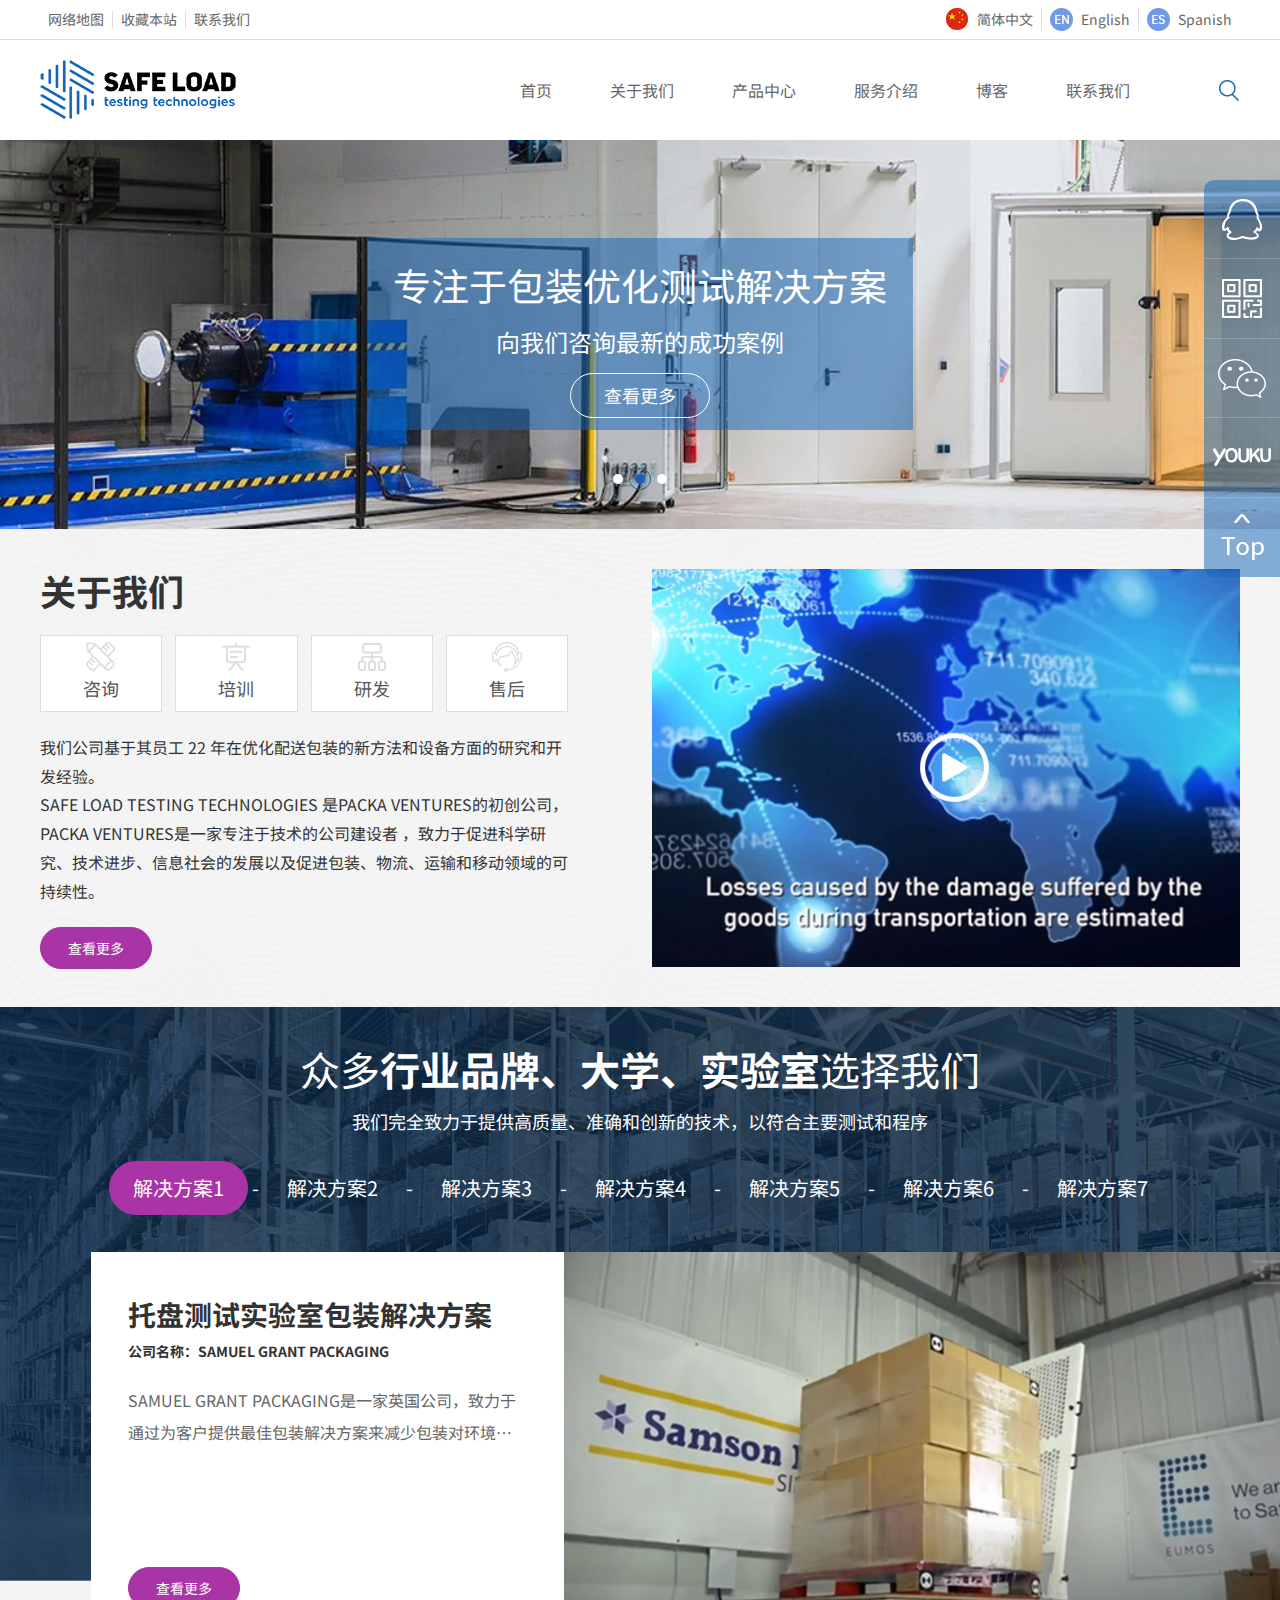
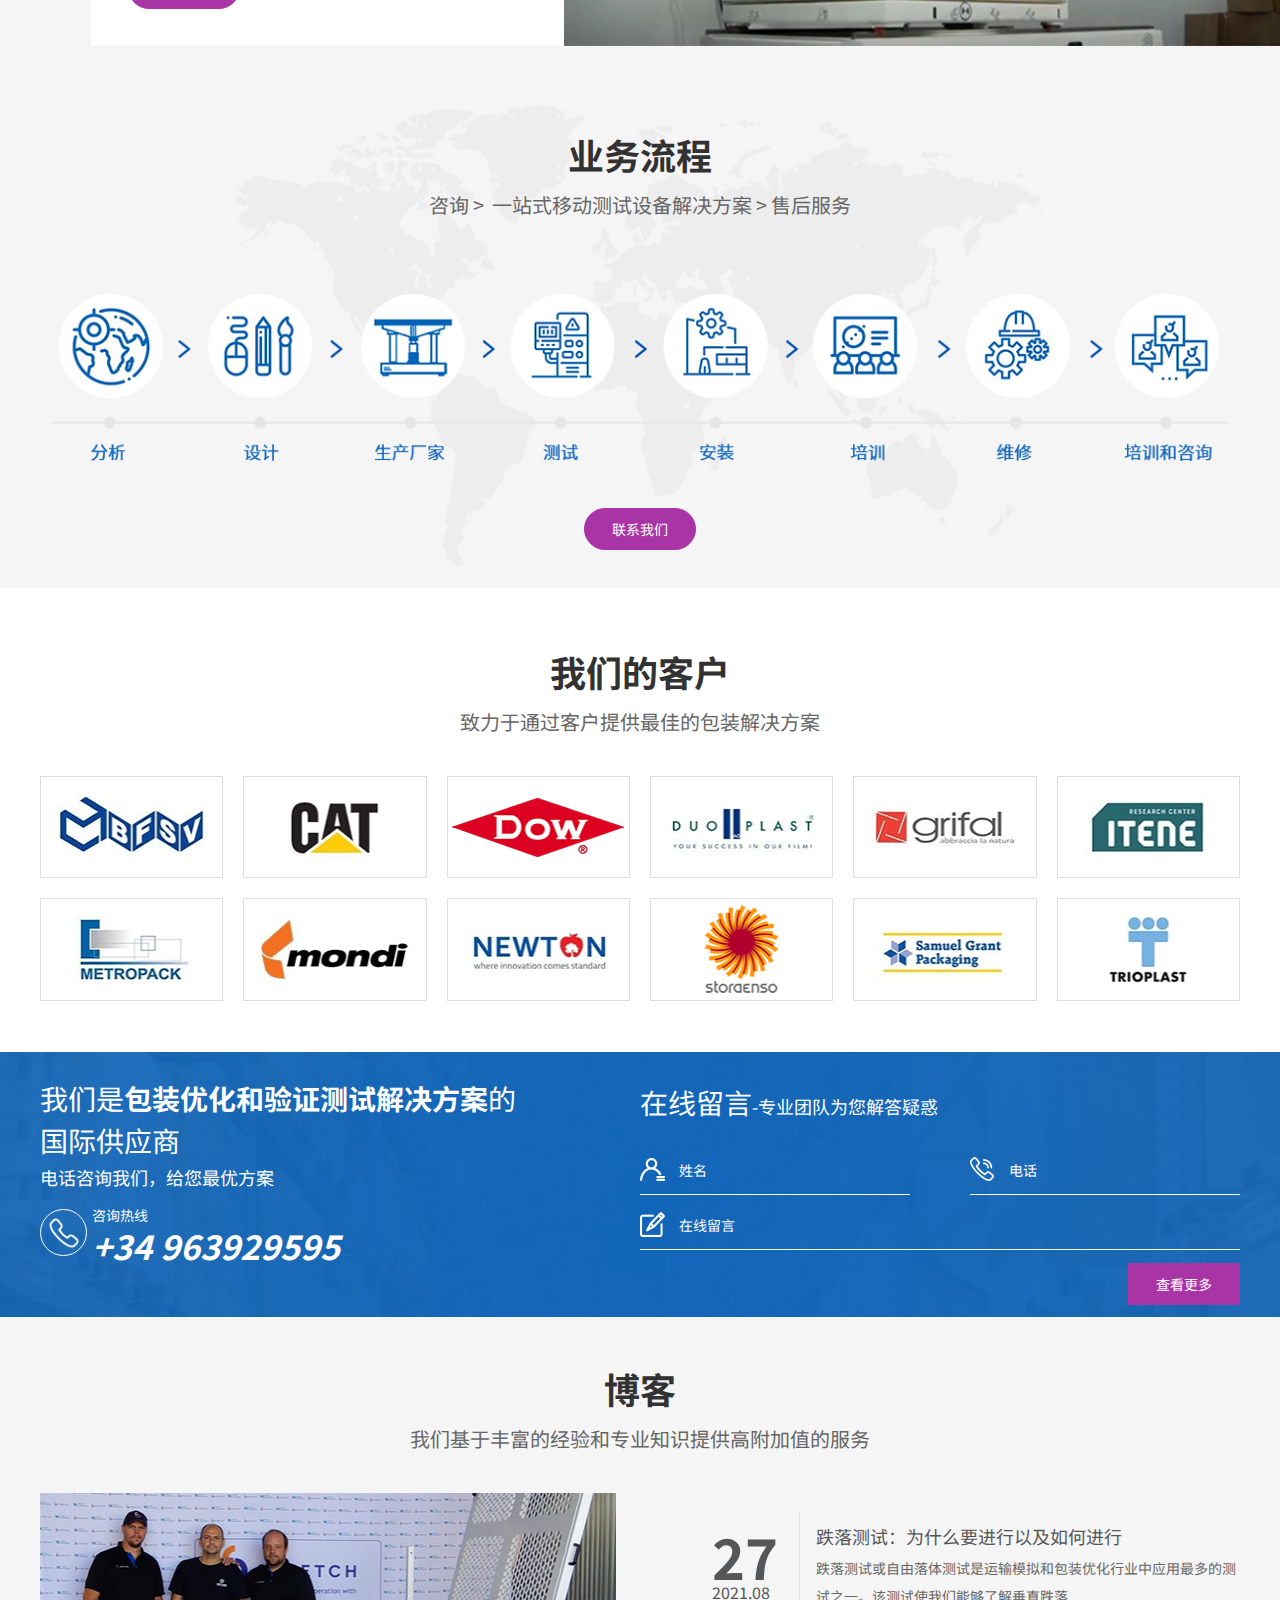
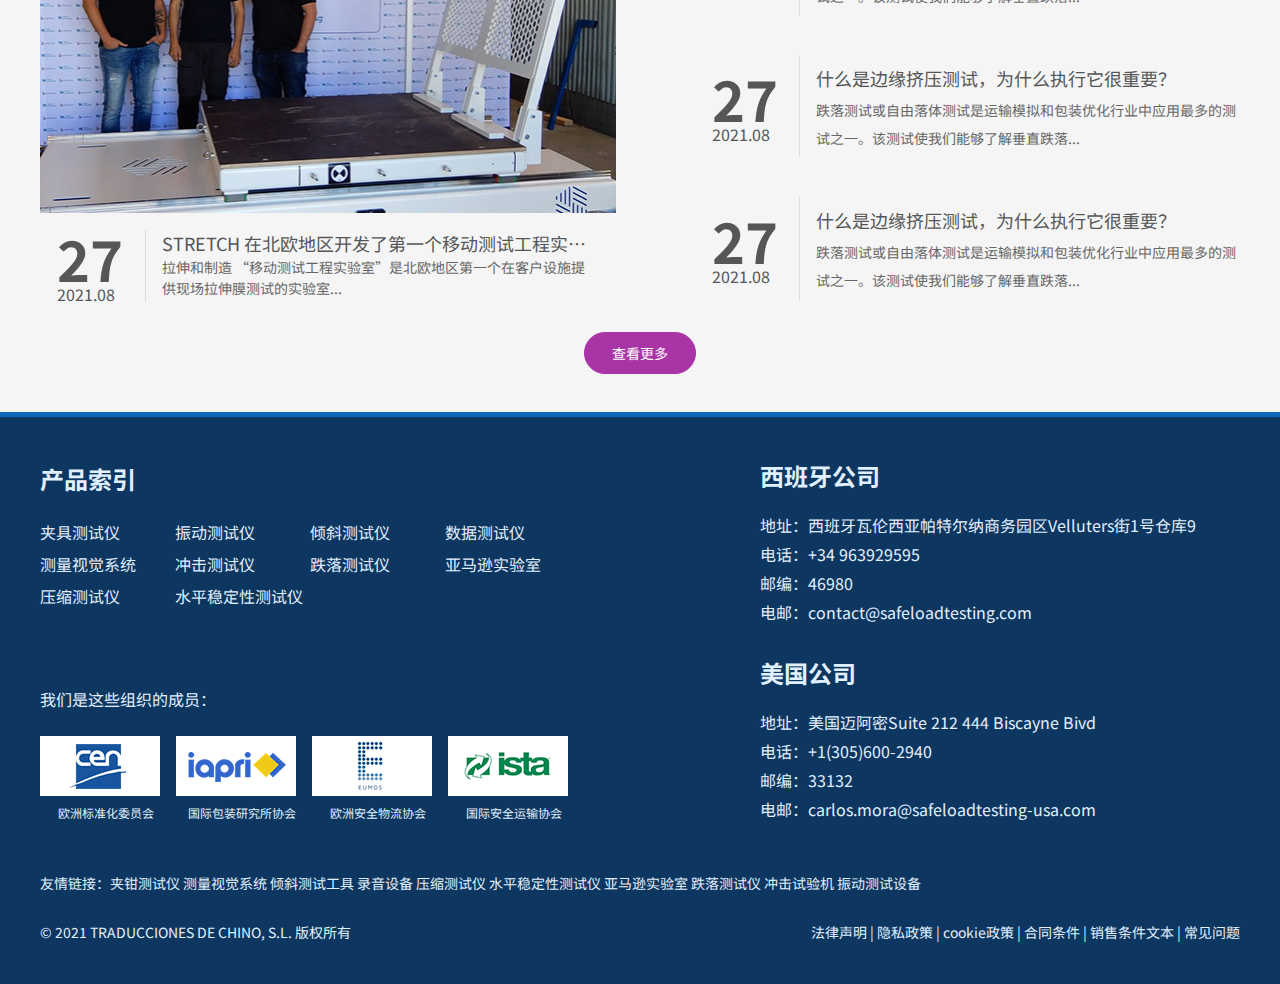
<file: index.htm>
<!DOCTYPE html>
<html lang="en">

<head>
  <meta charset="UTF-8">
  <meta http-equiv="X-UA-Compatible" content="IE=edge">
  <meta name="viewport" content="width=device-width, initial-scale=1.0">
  <title>{dede:global.cfg_webname/}</title>
  <meta name="description" content="{dede:global.cfg_description/}" />
  <meta name="keywords" content="{dede:global.cfg_keywords/}" />
  <link rel="stylesheet" href="https://fonts.googleapis.com/css?family=Noto+Sans+SC:100,300,400,500,700,900">
  <link rel="stylesheet" href="css/swiper-bundle.min.css" type="text/css" />
  <link rel="stylesheet" href="css/sub.css" type="text/css" />
  <link rel="stylesheet" href="css/reset.css" type="text/css" />
  <link rel="stylesheet" href="css/animate.min.css" type="text/css" />
  <link rel="stylesheet" href="css/common.css" type="text/css" />
  <script type="text/javascript" src="js/jquery.min.js"></script>
  <script type="text/javascript" src="js/wow.min.js"></script>
  <script type="text/javascript" src="js/js-com.js"></script>
  <link rel="stylesheet" href="css/index.css" type="text/css" />
</head>

<body style="overflow-y:visible; overflow-x: hidden;">
  <div class="loaderbg">
    <div class="loader"></div>
  </div>
  <header>
    <div class="head1">
      <div class="con flex_wrap flex_sb-ac">
        <div class="hr1 flex">
          <a href="" class="hrb pl_0">网络地图</a>
          <a href="" class="hrb">收藏本站</a>
          <a href="">联系我们</a>
        </div>

        <div class="hr2 flex">
          <a href="" class="hrb"><img src="images/cn.png">简体中文</a>
          <a href="" class="hrb"><img src="images/EN.png">English</a>
          <a href=""><img src="images/ES.png">Spanish</a>
        </div>
      </div>
    </div>
    <div class="head2 con">
      <div class="logo"><a><img src="images/logo.png"></a></div>
      <div class="head2r flex">
        <ul>
          <li><a href="">首页</a></li>
          <li><a href="">关于我们</a></li>
          <li><a href="">产品中心</a></li>
          <li><a href="">服务介绍</a></li>
          <li><a href="">博客</a></li>
          <li><a href="">联系我们</a></li>
        </ul>
        <div class="search flex">
          <a class="search_icon flex_ac"><img src="images/search.png"></a>
          <div class="search_input">
            <form name="formsearch" class="flex" action="">
              <input type="hidden" name="typeid" value="5,6,7">
              <input name="q" class="text f-14" id="search-keyword" type="text" placeholder="搜索内容">
              <input name="submit" class="btn" value="搜索" type="submit">
            </form>
          </div>
        </div>
      </div>
      <div class="menu">
        <span></span> <span></span>
        <span></span>
      </div>
    </div>
  </header>
  <div class="headnav f-16">
    <ul>
      <li><a href="/">首页</a></li>
      <li><i></i>
        <a href="">关于我们</a>
      </li>
      <li><i></i>
        <a href="">产品中心</a>
      </li>
      <li><i></i>
        <a href="">服务介绍</a>
      </li>
      <li><i></i>
        <a href="">博客</a>
      </li>
      <li><i></i>
        <a href="">联系我们</a>
      </li>
    </ul>
  </div>
  <script>
    $("header .search_icon").click(function () {
      $('header .search_input').toggle();
    })
    $("header .menu").click(function () {
      $(this).toggleClass("on")
      $(".headnav").stop(true, false).slideToggle(200)
    })

    $(".headnav li > a").click(function () {
      if ($(this).siblings("dl").length != 0) {
        $(this).toggleClass("on").siblings("dl").stop(true, false).slideToggle(200)
        $(this).parent().siblings().find("dl").slideUp(200).siblings("a").removeClass("on")
        return false
      }
    })
    $(".headnav li > a").each(function () {
      if ($(this).siblings("dl").length != 0) {
        $(this).addClass("i")
      }
    })
  </script>

  <nav>
    <div class="swiper-banner">
      <div class="swiper-wrapper">
        <div class="swiper-slide">
          <div class="banner2">
            <div class="banner3">
              <p class="f-38 hidd1">专注于包装优化测试解决方案</p>
              <p class="f-24 hidd1">向我们咨询最新的成功案例</p>
              <div class="more"><a href="" class="c-fff f-18">查看更多</a></div>
            </div>
          </div>
          <img src="images/banner1.jpg" class="ban_img" />
        </div>
        <div class="swiper-slide">
          <div class="banner2">
            <div class="banner3">
              <p class="f-38 hidd1">专注于包装优化测试解决方案</p>
              <p class="f-24 hidd1">向我们咨询最新的成功案例</p>
              <div class="more"><a href="" class="c-fff f-18">查看更多</a></div>
            </div>
          </div>
          <img src="images/banner2.jpg" class="ban_img" />
        </div>
        <div class="swiper-slide">
          <div class="banner2">
            <div class="banner3">
              <p class="f-38 hidd1">专注于包装优化测试解决方案</p>
              <p class="f-24 hidd1">向我们咨询最新的成功案例</p>
              <div class="more"><a href="" class="c-fff f-18">查看更多</a></div>
            </div>
          </div>
          <img src="images/banner3.jpg" class="ban_img" />
        </div>
      </div>
      <div class="ban-pagination"></div>
    </div>
  </nav>

  <section>
    <div class="abouts">
      <div class="con flex_sb-ac">
        <div class="about-l">
          <div class="f-36 c-333 bold" style="line-height:1.3;">关于我们</div>
          <div class="about-grid">
            <a>
              <img src="images/about_zx.png" class="a_i1">
              <img src="images/about_zxhv.png" class="a_i2">
              咨询</a>
            <a>
              <img src="images/about_px.png" class="a_i1">
              <img src="images/about_pxhv.png" class="a_i2">
              培训
            </a>
            <a><img src="images/about_yf.png" class="a_i1">
              <img src="images/about_yfhv.png" class="a_i2">研发</a>
            <a><img src="images/about_sh.png" class="a_i1">
              <img src="images/about_shhv.png" class="a_i2">售后</a>
          </div>
          <div class="f-16 c-333 family-NSS text-uppercase" style="margin: 4% 0; font-weight: 400; ">
            我们公司基于其员工 22
            年在优化配送包装的新方法和设备方面的研究和开发经验。</br>
            Safe Load Testing Technologies 是PACKA VENTURES的初创公司，PACKA VENTURES是一家专注于技术的公司建设者
            ，致力于促进科学研究、技术进步、信息社会的发展以及促进包装、物流、运输和移动领域的可持续性。</div>
          <div class="more2"><a href="" class="c-fff f-14">查看更多</a></div>
        </div>
        <div class="about-r">
          <div style="position: relative;padding-bottom: 67.79%;">
            <img style="position:absolute; width: 100%;" onclick="openVdo()" src="images/about2.jpg">
          </div>
        </div>
      </div>
    </div>

    <!-- <div class="plan">
      <img class="img_bg" src="images/plan_bg.jpg">
      <div class="plan_content con">
        <div style="text-align: center;">
          <p class="f-40 c-fff">众多<strong>行业品牌、大学、实验室</strong>选择我们</p>
          <p class="f-18 c-fff">我们完全致力于提供高质量、准确和创新的技术，以符合主要测试和程序</p>
        </div>
        <ul>
          <li><a>解决方案1</a></li>-
          <li><a>解决方案2</a></li>-
          <li><a>解决方案3</a></li>-
          <li><a>解决方案4</a></li>-
          <li><a>解决方案5</a></li>-
          <li><a>解决方案6</a></li>-
          <li><a>解决方案7</a></li>
        </ul>
      </div>
      <div class="plan_item">
        <div class="plan_data">
          <div class="plan_li">
            <div class="l family-NSS text-uppercase">
              <div>
                <p class="f-28 bold">托盘测试实验室包装解决方案</p>
                <p class="p2 f-14 bold">公司名称：Samuel Grant Packaging</p>
                <span class="f-16">
                  Samuel Grant
                  Packaging是一家英国公司，致力于通过为客户提供最佳包装解决方案来减少包装对环境的影响。致力于通过为客户提英国公司，致力于通过为客户提供最佳包装解决方案来减少包装对环境的影响。致力于通过为客户提英国公司，致力于通过为客户提供最佳包装解决方案来减少包装对环境的影响。致力于通过为客户提供最佳包装解决方案来减少包装对环境的影响致力于通过为客户提供最佳包装解决方案来减少包装对环境的影响它的使命是建议和帮助客户减少包装消耗和浪费，同时保持货物安全它的使命是建议和帮助客户减少包装消耗和浪费，同时保持货物安...
                </span>
              </div>
              <div class="more2"><a href="" class="c-fff f-14">查看更多</a></div>
            </div>
            <div class="r">
              <div class="imags">
                <img src="images/plan_rimg.jpg">
              </div>
            </div>
          </div>
          <div class="plan_li">2</div>
          <div class="plan_li">3</div>
          <div class="plan_li">4</div>
          <div class="plan_li">5</div>
          <div class="plan_li">6</div>
          <div class="plan_li">7</div>
        </div>
      </div>
    </div> -->
    <div class="planAprocess">
      <!-- <img class="img_bg" src="images/planAprocess.jpg"> -->
      <div class="plan">
        <div class="plan_content con">
          <div style="text-align: center;">
            <p class="f-40 c-fff">众多<strong>行业品牌、大学、实验室</strong>选择我们</p>
            <p class="f-18 c-fff">我们完全致力于提供高质量、准确和创新的技术，以符合主要测试和程序</p>
          </div>
          <ul>
            <li><a>解决方案1</a></li>-
            <li><a>解决方案2</a></li>-
            <li><a>解决方案3</a></li>-
            <li><a>解决方案4</a></li>-
            <li><a>解决方案5</a></li>-
            <li><a>解决方案6</a></li>-
            <li><a>解决方案7</a></li>
          </ul>
        </div>
        <div class="plan_item">
          <div class="plan_data">
            <div class="plan_li">
              <div class="l family-NSS text-uppercase">
                <div>
                  <p class="f-28 bold">托盘测试实验室包装解决方案</p>
                  <p class="p2 f-14 bold">公司名称：Samuel Grant Packaging</p>
                  <span class="f-16 c-666">
                    Samuel Grant
                    Packaging是一家英国公司，致力于通过为客户提供最佳包装解决方案来减少包装对环境的影响。致力于通过为客户提英国公司，致力于通过为客户提供最佳包装解决方案来减少包装对环境的影响。致力于通过为客户提英国公司，致力于通过为客户提供最佳包装解决方案来减少包装对环境的影响。致力于通过为客户提供最佳包装解决方案来减少包装对环境的影响致力于通过为客户提供最佳包装解决方案来减少包装对环境的影响它的使命是建议和帮助客户减少包装消耗和浪费，同时保持货物安全它的使命是建议和帮助客户减少包装消耗和浪费，同时保持货物安...
                  </span>
                </div>
                <div class="more2"><a href="" class="c-fff f-14">查看更多</a></div>
              </div>
              <div class="r">
                <div class="imags">
                  <img src="images/plan_rimg.jpg">
                </div>
              </div>
            </div>
            <div class="plan_li">2</div>
            <div class="plan_li">3</div>
            <div class="plan_li">4</div>
            <div class="plan_li">5</div>
            <div class="plan_li">6</div>
            <div class="plan_li">7</div>
          </div>
        </div>
      </div>
      <div class="process con">
        <p class="f-36 text-center family-NSS bold">业务流程</p>
        <div class="f-20 c-666 flex sb-center">
          <p>咨询&nbsp;</p>>
          <p>&nbsp; 一站式移动测试设备解决方案&nbsp;</p>>
          <p>&nbsp;售后服务</p>
        </div>
        <div style="margin: 6% 0 4%;"><img style="width: 100%;" src="images/process_img.png"></div>
        <div class="more2" style="justify-content: center;"><a href="" class="c-fff f-14">联系我们</a></div>
      </div>
    </div>
    <div class="customer" style="margin: 4% 0;">
      <div class="con">
        <div class="family-NSS text-center" style="margin-bottom: 3%;">
          <p class="f-36 bold">我们的客户</p>
          <p class="f-20 c-666 ">致力于通过客户提供最佳的包装解决方案</p>
        </div>
        <ul>
          <li><a class="img"><img src="images/BFSV-1.webp.png"></a></li>
          <li><a class="img"><img src="images/Carterpillar.webp.png"></a></li>
          <li><a class="img"><img src="images/dow-chemical-logo-1.png"></a></li>
          <li><a class="img"><img src="images/DUOPLAST.webp.png"></a></li>
          <li><a class="img"><img src="images/Grifal.webp.png"></a></li>
          <li><a class="img"><img src="images/ITENE-1.webp.png"></a></li>
          <li><a class="img"><img src="images/METROPACK.png"></a></li>
          <li><a class="img"><img src="images/MONDI.webp.png"></a></li>
          <li><a class="img"><img src="images/NEWTON-CENTER.webp.png"></a></li>
          <li><a class="img"><img src="images/customer10.png"></a></li>
          <li><a class="img"><img src="images/Samuel-Grant-Packaging.webp.png"></a></li>
          <li><a class="img"><img src="images/TRIOPLAST-2.webp.png"></a></li>
        </ul>
      </div>
    </div>

    <div class="om bg_img">
      <div class="con c-fff flex_wrap space-between">
        <div class="l">
          <div>
            <p class="f-28" style="line-height: 1.5;">我们是<strong>包装优化和验证测试解决方案</strong>的国际供应商</p>
            <p class="f-18">电话咨询我们，给您最优方案</p>
          </div>
          <div class="phone">
            <a class="icon"><img src="images/phone.png"></a>
            <div>
              <span>咨询热线</span>
              <p class="f-34 bold" style="line-height: 1;font-style: italic;">+34 963929595</p>
            </div>
          </div>
        </div>
        <div class="r">
          <p class="f-28">在线留言<span class="f-18">-专业团队为您解答疑惑</span></p>
          <div class="form">
            <div class="input input1"><img src="images/name.png"><input placeholder="姓名"></div>
            <div class="input input1"><img src="images/phone2.png"><input placeholder="电话"></div>
            <div class="input input3"><img src="images/zxly.png"><input placeholder="在线留言"></div>
          </div>
        </div>
        <div class="more2"><a href="" class="c-fff f-14">查看更多</a></div>
      </div>
    </div>
    <div class="blog">
      <div class="con">
        <div class="family-NSS text-center" style="margin-bottom: 3%;">
          <p class="f-36 bold">博客</p>
          <p class="f-20 c-666 ">我们基于丰富的经验和专业知识提供高附加值的服务</p>
        </div>
        <div class="content">
          <div class="l">
            <div class="img">
              <img src="images/bold1.jpg">
            </div>
            <a class="ltj">
              <p class="p1 bold">27<span class="f-16 fw-400">2021.08</span></p>
              <div class="pAspan">
                <p class="text-uppercase f-18 hidd1">Stretch 在北欧地区开发了第一个移动测试工程实验室</p>
                <span class="c-666 hidd2">拉伸和制造 “移动测试工程实验室”是北欧地区第一个在客户设施提供现场拉伸膜测试的实验室...</span>
              </div>
            </a>
          </div>
          <div class="r">
            <ul>
              <li>
                <a class="ltj">
                  <p class="p1 bold">27<span class="f-16 fw-400">2021.08</span></p>
                  <div class="pAspan">
                    <p class="text-uppercase f-18 hidd1">跌落测试：为什么要进行以及如何进行</p>
                    <span class="c-666 hidd2">跌落测试或自由落体测试是运输模拟和包装优化行业中应用最多的测试之一。该测试使我们能够了解垂直跌落...</span>
                  </div>
                </a>
              </li>
              <li>
                <a class="ltj">
                  <p class="p1 bold">27<span class="f-16 fw-400">2021.08</span></p>
                  <div class="pAspan">
                    <p class="text-uppercase f-18 hidd1">什么是边缘挤压测试，为什么执行它很重要？</p>
                    <span class="c-666 hidd2">跌落测试或自由落体测试是运输模拟和包装优化行业中应用最多的测试之一。该测试使我们能够了解垂直跌落...</span>
                  </div>
                </a>
              </li>
              <li>
                <a class="ltj">
                  <p class="p1 bold">27<span class="f-16 fw-400">2021.08</span></p>
                  <div class="pAspan">
                    <p class="text-uppercase f-18 hidd1">什么是边缘挤压测试，为什么执行它很重要？</p>
                    <span class="c-666 hidd2">跌落测试或自由落体测试是运输模拟和包装优化行业中应用最多的测试之一。该测试使我们能够了解垂直跌落...</span>
                  </div>
                </a>
              </li>
            </ul>
          </div>
        </div>
        <div class="more2" style="width: 100%; justify-content: center;"><a href="" class="c-fff f-14">查看更多</a></div>
      </div>
    </div>
  </section>

  <footer>
    <div class="con">
      <div class="footer1">
        <div class="l">
          <dl>
            <dt>产品索引</dt>
            <dd><a href="">夹具测试仪</a></dd>
            <dd><a href="">振动测试仪</a></dd>
            <dd><a href="">倾斜测试仪</a></dd>
            <dd><a href="">数据测试仪</a></dd>
            <dd><a href="">测量视觉系统</a></dd>
            <dd><a href="">冲击测试仪</a></dd>
            <dd><a href="">跌落测试仪</a></dd>
            <dd><a href="">亚马逊实验室</a></dd>
            <dd><a href="">压缩测试仪</a></dd>
            <dd><a href="">水平稳定性测试仪</a></dd>
          </dl>
          <div>
            <p>我们是这些组织的成员：</p>

            <ul>
              <li>
                <div class="img"><a><img src="images/cen.png"></a></div>欧洲标准化委员会
              </li>
              <li>
                <div class="img"><a><img src="images/iapri.png"></a></div>国际包装研究所协会
              </li>
              <li>
                <div class="img"><a><img src="images/eumos.png"></a></div>欧洲安全物流协会
              </li>
              <li>
                <div class="img"><a><img src="images/ista.png"></a></div>国际安全运输协会
              </li>
            </ul>

          </div>
        </div>
        <div class="r">
          <dl>
            <dt>西班牙公司</dt>
            <dd>地址：西班牙瓦伦西亚帕特尔纳商务园区Velluters街1号仓库9</dd>
            <dd>电话：+34 963929595</dd>
            <dd>邮编：46980</dd>
            <dd>电邮：contact@safeloadtesting.com</dd>
          </dl>
          <dl>
            <dt>美国公司</dt>
            <dd>地址：美国迈阿密Suite 212 444 Biscayne Bivd</dd>
            <dd>电话：+1(305)600-2940</dd>
            <dd>邮编：33132</dd>
            <dd>电邮：carlos.mora@safeloadtesting-usa.com</dd>
          </dl>
        </div>
      </div>
      <div class="pd-y2">友情链接：<a>夹钳测试仪</a> <a>测量视觉系统 </a><a>倾斜测试工具 </a> <a>录音设备 </a> <a>压缩测试仪</a> <a> 水平稳定性测试仪</a> <a>
          亚马逊实验室</a> <a>
          跌落测试仪</a> <a> 冲击试验机</a> <a> 振动测试设备</a></div>
      <div class="flex_wrap space-between">
        <p>© 2021 TRADUCCIONES DE CHINO, S.L. 版权所有</p>
        <div><a href="">法律声明 | <a href="">隐私政策</a> | <a href="">cookie政策</a> | <a href="">合同条件</a> | <a
              href="">销售条件文本</a> | <a href="">常见问题</a> </div>
      </div>
    </div>
  </footer>
  <div class="right_column">
    <ul>
      <li class="firstli">
        <a><img src="images/qq.png"></a>
        <p>2724841435</p>
      </li>
      <li>
        <a><img src="images/dcode.png"></a>
        <p><img src="images/qrcode.jpg"></p>
      </li>
      <li><a href="http://wpa.qq.com/msgrd?v=3&uin=2724841435&site=qq&menu=yes"><img src="images/varchar.png"></a>
      </li>
      <!-- <li><a><img src="images/mesege.png"></a></li> -->
      <li><a
          href="https://v.youku.com/v_show/id_XNTE4MjcwMTAyNA==.html?spm=a2ha1.14919748_WEBHOME_GRAY.drawer5.d_zj1_3&s=9991cb90f1134e65836d&scm=20140719.rcmd.7182.show_9991cb90f1134e65836d&s=9991cb90f1134e65836d"><img
            src="images/youku.png"></a></li>
      <li><a class="gotop"><img src=" images/gotop.png"> </a> </li>
    </ul>
  </div>
  <div class="gotop600"><a class="gotop"><img style="width:70%;" src="images/top_icon.png"></a>
  </div>
  <div class="modal">
    <div style="position:relative;">
      <img width="100%" src="images/modal_bg.png">
      <div class="modal-content">
        <a class="mol-close" onclick="closeModal()"><img src="images/×.png"></a>
        <div class="modal-con">
          <p>欢迎访问我们的网站，请问有什么可以帮您？</p>
          <div style="display: flex;width: 100%;justify-content: flex-end;">
            <a href="" class="btn btn1">稍后再说</a>
            <a href="" class="btn btn2">现在咨询</a>
          </div>
        </div>
      </div>
    </div>
  </div>

  <div class="video-bg" onclick="closevdo()"></div>
  <div class="video-com">
    <div class="video-v">
      <div class="closevdo" onclick="closevdo()"></div>
      <!-- <iframe id="videoId" style="position: absolute; left: 0; top: 0; right: 0; bottom: 0; width: 100%;height: 100%;"
        class=" lazyloaded" title="innSlide Boomerang 📢 EN" data-src=""
        allow="accelerometer; autoplay; clipboard-write; encrypted-media; gyroscope; picture-in-picture"
        allowfullscreen="" src="" name="fitvid0"></iframe> -->
      <video id="videoId" src="" controls="controls" autoplay width="100%" height="100%">
        您的浏览器不支持 video 标签。
      </video>
    </div>
  </div>
  <script type="text/javascript" src="js/swiper-bundle.min.js"></script>
  <script>
    var swiper = new Swiper('.swiper-banner', {
      spaceBetween: 0,
      grabCursor: true,
      centeredSlides: true,
      loop: true,
      speed: 1200,
      pagination: {
        el: '.ban-pagination',
        clickable: true,
      },
      autoplay: {
        delay: 4500,
        disableOnInteraction: false,
      },
    });
    $(function () {
      $(".plan .plan_content li:eq(0)").addClass("on")
      $(".plan_item .plan_data .plan_li:eq(0)").addClass("onn")
      $(".plan .plan_content li").click(function () {
        var ind = $(this).index()
        $(this).addClass("on").siblings("li").removeClass("on")
        $(".plan_item .plan_data").find(".plan_li:eq(" + ind + ")").addClass("onn").siblings().removeClass(
          "onn")
      })
    })

    function openVdo() {
      $(".video-bg").fadeIn(200)
      $(".video-com").fadeIn(200);
      $("#videoId").attr("src", "mp4/video.mp4")
    }

    function closeModal() {
      $('.modal').toggle();
    }

    function showModal() {
      if ($('.modal').is(':hidden')) {
        setTimeout(function () {
          $('.modal').toggle();
        }, 8000);
      }
    }
    $(document).ready(function () {
      $(".gotop").click(function () {
        $('body,html').animate({
          scrollTop: 0
        }, 500);
        return false;
      });
      showModal();
    })

    function closevdo() {
      $(".video-bg").fadeOut(200)
      $(".video-com").fadeOut(200);
      $("#videoId").attr("src", "")
    }
    $(".right_column li").hover(function () {
      var that = $(this)
      hvtime = setTimeout(function () {
        that.stop().find("p").fadeIn(100).animate({
          right: "76px"
        }, 300);
      }, 100)
    }, function () {
      clearTimeout(hvtime)
      $(this).stop().find("p").fadeOut(300).animate({
        right: "80px"
      }, 200);
    });
  </script>
</body>

</html>
</file>
<file: css/sub.css>
@charset "utf-8";
</file>
<file: css/common.css>
@charset "utf-8";

body {
  margin: 0 auto;
  color: #323232;
  font-size: 14px;
  line-height: 1.8;
  background: #fff;
}

* {
  outline: none;
}

textarea,
input,
select {
  background: none;
  border: none;
  margin: 0;
  padding: 0;
  /* font-family: "Microsoft YaHei,arial", '微软雅黑'; */
  font-family: Noto Sans SC;
}

/* # */

/* *{box-sizing: border-box;} */
a,
.slow {
  transition: all 0.4s ease 0s;
  -o-transition: all 0.4s ease 0s;
  -moz-transition: all 0.4s ease 0s;
  -webkit-transition: all 0.4s ease 0s;
}

.slowa {
  transition: all 0.3s ease-out 0s;
  -o-transition: all 0.3s ease-out 0s;
  -moz-transition: all 0.3s ease-out 0s;
  -webkit-transition: all 0.3s ease-out 0s;
}

.hidden {
  overflow: hidden;
  white-space: nowrap;
  text-overflow: ellipsis;
  /* for IE */
  -o-text-overflow: ellipsis;
  /* for Opera */
  -icab-text-overflow: ellipsis;
  /* for iCab */
  -khtml-text-overflow: ellipsis;
  /* for Konqueror Safari */
  -moz-text-overflow: ellipsis;
  /* for Firefox,mozilla */
  -webkit-text-overflow: ellipsis;
  /* for Safari,Swift*/
}

.hidd {
  overflow: hidden;
}

.hidd1 {
  overflow: hidden;
  display: -webkit-box;
  text-overflow: ellipsis;
  -webkit-line-clamp: 1;
  -webkit-box-orient: vertical;
}

.hidd2 {
  overflow: hidden;
  display: -webkit-box;
  text-overflow: ellipsis;
  -webkit-line-clamp: 2;
  -webkit-box-orient: vertical;
}

.hidd3 {
  overflow: hidden;
  display: -webkit-box;
  text-overflow: ellipsis;
  -webkit-line-clamp: 3;
  -webkit-box-orient: vertical;
}

/* loading 样式 */
.loaderbg {
  width: 100%;
  height: 100%;
  background: #fff;
  z-index: 9999;
  position: fixed;
  left: 0;
  top: 0;
}

.loader {
  width: 2.5em;
  height: 2.5em;
  transform: rotate(165deg);
  z-index: 9999;
  position: fixed;
  top: calc(50% - 1.25em);
  left: calc(50% - 1.25em);
}

.loader:before,
.loader:after {
  content: "";
  position: absolute;
  top: 50%;
  left: 50%;
  display: block;
  width: 0.5em;
  height: 0.5em;
  border-radius: 0.25em;
  transform: translate(-50%, -50%);
}

.loader:before {
  animation: before 2s infinite;
}

.loader:after {
  animation: after 2s infinite;
}

@keyframes before {
  0% {
    width: 0.5em;
    box-shadow: 1em -0.5em rgba(225, 20, 98, 0.75),
      -1em 0.5em rgba(111, 202, 220, 0.75);
  }

  35% {
    width: 2.5em;
    box-shadow: 0 -0.5em rgba(225, 20, 98, 0.75),
      0 0.5em rgba(111, 202, 220, 0.75);
  }

  70% {
    width: 0.5em;
    box-shadow: -1em -0.5em rgba(225, 20, 98, 0.75),
      1em 0.5em rgba(111, 202, 220, 0.75);
  }

  100% {
    box-shadow: 1em -0.5em rgba(225, 20, 98, 0.75),
      -1em 0.5em rgba(111, 202, 220, 0.75);
  }
}

@keyframes after {
  0% {
    height: 0.5em;
    box-shadow: 0.5em 1em rgba(61, 184, 143, 0.75),
      -0.5em -1em rgba(233, 169, 32, 0.75);
  }

  35% {
    height: 2.5em;
    box-shadow: 0.5em 0 rgba(61, 184, 143, 0.75),
      -0.5em 0 rgba(233, 169, 32, 0.75);
  }

  70% {
    height: 0.5em;
    box-shadow: 0.5em -1em rgba(61, 184, 143, 0.75),
      -0.5em 1em rgba(233, 169, 32, 0.75);
  }

  100% {
    box-shadow: 0.5em 1em rgba(61, 184, 143, 0.75),
      -0.5em -1em rgba(233, 169, 32, 0.75);
  }
}

.bold {
  font-weight: bold;
}

.family-NSS {
  font-family: Noto Sans SC;
}

.text-uppercase {
  text-transform: uppercase;
}

.f-14 {
  font-size: 14px;
}

.f-16 {
  font-size: 16px;
}

.f-18 {
  font-size: 18px;
}

.f-20 {
  font-size: 20px;
}

.f-24 {
  font-size: 24px;
}

.f-26 {
  font-size: 26px;
}

.f-28 {
  font-size: 28px;
}

.f-34 {
  font-size: 34px;
}

.f-36 {
  font-size: 36px;
}

.f-38 {
  font-size: 38px;
}

.f-40 {
  font-size: 40px;
}

.flex {
  display: flex;
}

.c-fff {
  color: #fff;
}

.c-333 {
  color: #333333;
}

.c-666 {
  color: #666666;
}

.fw-400 {
  font-weight: 400;
}

.flex_wrap {
  display: flex;
  flex-wrap: wrap;
}

.space-between {
  justify-content: space-between;
}

.sb-center {
  justify-content: center;
}

.ai-center {
  align-items: center;
}

.text-center {
  text-align: center;
}

.flex_sb-ac {
  display: flex;
  justify-content: space-between;
  align-items: center;
}

.flex_ac {
  display: flex;
  align-items: center;
}

.pl_0 {
  padding-left: 0;
}

.pd-y2 {
  padding: 2% 0;
}

header {
  /* position: relative; */
  z-index: 100;
  width: 100%;
  background: #fff;
}

header a {
  display: block;
}

header .logo,
.hr1 {
  -webkit-animation: fadeInLeft 1.5s ease-in-out backwards;
}

header .head2r,
.hr2,
.nc_right {
  -webkit-animation: fadeInRight 1.5s ease-in-out backwards;
}

header .head1 {
  border-bottom: 1px #dddddd solid;
  line-height: 1.2;
  padding: 8px 0;
}

.con {
  max-width: 1200px;
  margin: 0 auto;
}

.head1 .con {
  /* height: 40px; */
  margin: 0 auto;
}

.head1 .hrb {
  border-right: 1px #dddddd solid;
}

.head1 a {
  color: #666666;
}

.head1 .hr2 a {
  display: flex;
  align-items: center;
}

.head1 .hr2 img {
  padding-right: 8px;
}

.head1 a {
  padding: 0 8px;
}

.head2 .logo {
  display: flex;
  align-items: center;
}

.head2 {
  display: flex;
  align-items: center;
  justify-content: space-between;
  height: 100px;
  /* position: relative; */
}

.head2r ul {
  display: flex;
  margin-right: 60px;
}

.head2r ul a {
  color: #666666;
  font-size: 16px;
  line-height: 100px;
  padding: 0 29px;
  transition: all 0.3s ease-out 0s;
  -o-transition: all 0.3s ease-out 0s;
  -moz-transition: all 0.3s ease-out 0s;
  -webkit-transition: all 0.3s ease-out 0s;
}

header .menu {
  display: none;
}

header .menu {
  width: 40px;
  height: 40px;
  position: relative;
  flex: 0 0 auto;
  border-radius: 50%;
}

header .menu span {
  position: absolute;
  width: 20px;
  height: 2px;
  left: 50%;
  margin-left: -10px;
  transition: all .2s ease 0s;
  background: #1266b9;
  border-radius: 10px;
  cursor: pointer;
}

header .menu span:nth-child(1) {
  top: 50%;
  margin-top: -9px;
}

header .menu span:nth-child(2) {
  top: 50%;
  margin-top: -1px;
}

header .menu span:nth-child(3) {
  top: 50%;
  margin-top: 7px;
}

header .menu.on span:nth-child(1) {
  margin-top: 0;
  transform: rotate(135deg);
}

header .menu.on span:nth-child(2) {
  left: 60px;
  opacity: 0;
}

header .menu.on span:nth-child(3) {
  margin-top: 0;
  transform: rotate(-135deg);
}

.headnav {
  position: fixed;
  left: 0;
  top: 101px;
  bottom: 0;
  background: #fff;
  width: 100%;
  max-width: 960px;
  z-index: 999;
  overflow: auto !important;
  display: none;
}

.headnav a {
  display: block;
  line-height: 1.8;
  padding: 10px 3%;
}

.headnav .i {
  position: relative;
  padding-right: 50px;
}

.headnav .i::after {
  content: "";
  position: absolute;
  right: 20px;
  top: 50%;
  margin-top: -10px;
  width: 10px;
  height: 10px;
  transform: rotate(-45deg);
  border-left: 2px solid #ddd;
  border-bottom: 2px solid #ddd;
  transition: all .3s ease 0s;
}

.headnav .i.on {
  background: #fff;
}

.headnav .i.on::after {
  transform: rotate(135deg);
}

.headnav li {
  border-bottom: 1px solid #e0e0e0;
}

.headnav dl {
  display: none;
}

.headnav dd a {
  padding: 10px 6%;
  background: #fff;
}

.head2r ul a:hover {
  background: #1266b9;
  color: #fff;
}

.search {
  position: relative;
}

.search_input {
  display: none;
  position: absolute;
  top: 100px;
  z-index: 100;
  right: 0;
}

.search_input .text {
  background: #444444;
  color: #fff;
  width: 220px;
  height: 30px;
  padding: 5px 10px;
}

.search_input .btn {
  background: #a934a5;
  color: #fff;
  padding: 5px 10px;
}

.search_input .text::-webkit-input-placeholder {
  color: #fff;
}

footer {
  background: #0d3760;
  border-top: 5px solid #1266b9;
  color: #e1f0ff;
  padding-bottom: 3%;
  padding-top: 1%;
}

footer a {
  color: #e1f0ff;
}

.footer1 {
  font-size: 16px;
  margin-bottom: 2%;
  color: #e1f0ff;
  flex-wrap: wrap;
  display: flex;
  justify-content: space-between;
}

.footer1 a {
  font-size: 16px;
  color: #e1f0ff;
}

.footer1 .l {
  display: flex;
  flex-direction: column;
  justify-content: space-between;
  width: 45%;
}

.footer1 dl {
  display: flex;
  flex-wrap: wrap;
  margin-top: 5%;
}

dl dt {
  width: 100%;
  margin-bottom: 3%;
  font-weight: bold;
  font-size: 24px;
}

.footer1 .l dl dd {
  white-space: nowrap;
  width: 25%;
  line-height: 2;
}

.footer1 .l dl dd:last-child {
  width: 30%;
}

.footer1 ul {
  margin-top: 4%;
  display: grid;
  grid-gap: 4px;
  grid-template-columns: repeat(4, 1fr);
}

.footer1 ul a {
  font-size: 10px;
}

.footer1 ul li {
  display: flex;
  flex-direction: column;
  align-items: center;
  width: 100%;
  font-size: 12px;
}

.footer1 ul li a {
  position: absolute;
}

.footer1 ul li .img {
  position: relative;
  padding-bottom: 50%;
  width: 100%;
  overflow: hidden;
}

.footer1 ul .img img {
  object-fit: cover;
  width: 100%;
  height: 100%;
}

.footer1 .r {
  width: 40%;
}

.footer1 .r dd {
  width: 100%;
}

.modal {
  z-index: 9997;
  display: none;
  position: fixed;
  top: calc((100% - 220px)/2);
  left: calc((100% - 520px)/2);
  overflow: hidden;
}

.modal-content {
  position: absolute;
  box-sizing: border-box;
  top: 0;
  bottom: 0;
  left: 0;
  right: 0;
  padding: 10px;
  display: flex;
  flex-direction: column;
}

.modal-con {
  padding: 7% 3% 6% 34%;
  flex: 1;
  display: flex;
  justify-content: space-between;
  align-items: flex-end;
  flex-direction: column;
}

.mol-close {
  display: flex;
  justify-content: flex-end;
}

.modal {
  color: #fff;
}

.modal .btn {
  border-radius: 5px;
  padding: 5px 15px;
  font-size: 16px;
}

.modal p {
  font-size: 20px;
}

.modal .btn1,
.modal .btn2:hover {
  color: #fff;
  background: transparent;
  border: 1px solid #fff;
}

.modal .btn1 {
  margin-right: 4%;
}

.modal .btn2,
.modal .btn1:hover {
  color: #1266b9;
  background: #fff;
  border: 1px solid #fff;
}

.right_column {
  z-index: 9997;
  position: fixed;
  right: 0px;
  /* right: -68px; */
  top: 20%;
  /* transition: all 0.4s ease 0s;
  -o-transition: all 0.4s ease 0s;
  -moz-transition: all 0.4s ease 0s;
  -webkit-transition: all 0.4s ease 0s; */
}

/* .right_column:hover {
  right: 0px;
} */

.right_column ul {
  border-top-left-radius: 10px;
  border-bottom-left-radius: 10px;
  background: rgb(18, 102, 185, 0.5);
  width: 76px;
}

.right_column ul li {
  border-bottom: 1px solid rgba(255, 255, 255, 0.2);
  position: relative;
}

.right_column ul li p {
  position: absolute;
  display: none;
  top: 0;
  bottom: 0;
  right: 80px;
}

.right_column ul li:last-child {
  border-bottom-left-radius: 10px;
}


.right_column .firstli {
  border-top-left-radius: 10px;
}

.right_column .firstli p {
  line-height: 60px;
  font-size: 24px;
  height: 60px;
  top: auto;
  bottom: 0;
  background: #a934a5;
  color: #fff;
}

.right_column ul li:last-child {
  border-bottom: none;
}

.right_column ul li a {
  display: flex;
  justify-content: center;
  align-items: center;
  padding: 22% 0;
}

.right_column ul li a img {
  display: block;
}

.right_column ul li:hover {
  background-color: #a934a5;
}

/* .right_column ul li:hover p {
  right: 76px;
} */
.gotop600 {
  display: none;
  position: fixed;
  bottom: 3%;
  background: #1266b9;
  padding: 7px 12px;
  border-radius: 5px;
  right: 0;
  z-index: 9997;
}

.gotop600 .gotop {
  display: flex;
  justify-content: center;
}


@media screen and (max-width:1200px) {

  .footer1 .l dl dd {
    width: 50%;
  }

  .footer1 .l dl dd:last-child {
    width: 50%;
  }

  .modal {
    width: 40%;
    top: calc((100% - 40%)/2);
    left: calc((100% - 40%)/2);
  }

  .modal-con {
    padding: 5% 3% 6% 29%;
  }

  .modal .btn {
    padding: 3px 12px;
    font-size: 14px;
  }

  .modal p {
    font-size: 18px;
  }

  .modal .btn1 {
    margin-right: 2%;
  }

  .head2r ul a {
    padding: 0 23px;
  }
}

@media screen and (min-width:961px) {
  .headnav {
    display: none !important;
  }
}

@media screen and (max-width:960px) {
  header .logo img {
    height: 50px;
  }

  .head2 {
    height: 60px;
  }


  header .menu {
    display: block;
  }

  header .head2r {
    display: none;
  }

  header {
    position: fixed !important;
  }

  .f-18 {
    font-size: 16px;
  }

  .f-24,
  .f-26,
  .f-20 {
    font-size: 20px;
  }

  .f-28 {
    font-size: 22px;
  }

  .f-38,
  .f-36,
  .f-34 {
    font-size: 30px;
  }

  .f-40 {
    font-size: 32px;
  }

  nav {
    padding-top: 100px;
  }

  .modal {
    min-width: 300px;
    top: calc((100% - 126.92px)/2);
    left: calc((100% - 300px)/2);
  }

  .modal-con {
    padding: 1% 3% 2% 11%;
  }

  .modal .btn {
    padding: 2px 10px;
    font-size: 12px;
  }

  .modal p {
    font-size: 16px;
  }

  .modal .btn1 {
    margin-right: 2%;
  }

  .right_column {
    display: none;
  }

  .gotop600 {
    display: block;
  }

}

@media screen and (max-width: 1440px) {}

@media screen and (max-width: 1366px) {}

@media screen and (max-width: 1280px) {}

@media screen and (max-width: 1279px) {
  #head .head_r .h_tel {
    display: none;
  }

  .con {
    box-sizing: border-box;
    padding: 0 4%;
  }
}

@media screen and (max-width: 800px) {
  .flex {
    flex-flow: wrap;
  }

}

@media screen and (max-width: 600px) {

  .f-24,
  .f-26,
  .f-20 {
    font-size: 16px;
  }

  .f-38,
  .f-36,
  .f-34 {
    font-size: 21px;
  }

  .f-40 {
    font-size: 22px;
  }

  nav {
    padding-top: 116px;
  }

  .footer1 .l,
  .footer1 .r {
    width: 100%;
  }

}

@media screen and (max-width:400px) {
  .f-18 {
    font-size: 12px;
  }

  .modal {
    min-width: 240px;
    top: calc((100% - 101.53px)/2);
    left: calc((100% - 240px)/2);
  }

  .modal-con {
    padding: 0% 0% 0% 1%;
  }

  .modal .btn {
    padding: 1px 8px;
    font-size: 10px;
  }

  .modal p {
    font-size: 10px;
  }

  .modal .btn1 {
    margin-right: 1%;
  }
}

@-webkit-keyframes returnToNormal {
  0% {
    opacity: 0;
    -webkit-transform: translate3d(0, -100%, 0);
    transform: translate3d(0, -100%, 0);
  }

  100% {
    opacity: 1;
    -webkit-transform: none;
    transform: none;
  }
}

@keyframes returnToNormal {
  0% {
    opacity: 0;
    -webkit-transform: translate3d(0, -100%, 0);
    transform: translate3d(0, -100%, 0);
  }

  100% {
    opacity: 1;
    -webkit-transform: none;
    transform: none;
  }
}
</file>
<file: css/index.css>
@charset "utf-8";

.swiper-banner {
  position: relative;
  width: 100%;
  min-width: 300px;
  /* max-height: 100vh; */
  color: #fff;
  text-align: center;
  overflow: hidden;
}

.ban-pagination {
  position: absolute;
  z-index: 20;
  left: 0%;
  bottom: 35px;
  width: 100%;
  margin: 20px 0;
}

.swiper-banner .ban_img {
  min-height: 250px;
  width: 100%;
  display: inline-block;
  object-fit: cover;
}

.ban-pagination .swiper-pagination-bullet {
  width: 10px;
  height: 10px;
  position: relative;
  border-radius: 50%;
  background: #fff;
  opacity: 1;
  vertical-align: top;
  /* overflow: hidden; */
  display: flex;
  align-items: center;
  justify-content: center;
}

.swiper-container-horizontal>.swiper-pagination-bullets .swiper-pagination-bullet {
  margin: 0 6px;
}

.swiper-container-horizontal>.swiper-pagination-bullets,
.swiper-pagination-custom,
.swiper-pagination-fraction {
  display: flex;
  justify-content: center;
  bottom: 25px;
}

.ban-pagination .swiper-pagination-bullet-active {
  background: #1266b9;
}

.ban-pagination .swiper-pagination-bullet-active::after {
  content: '';
  position: absolute;
  width: 20px;
  height: 20px;
  border-radius: 50%;
  border: 1px solid #1266b9;
}

.banner2 {
  position: absolute;
  top: 0;
  right: 0;
  left: 0;
  bottom: 0;
  /* margin: 0 auto; */
  display: flex;
  flex-direction: column;
  align-items: center;
  justify-content: center;
  text-align: left;
}

.banner3 {
  background: rgb(18, 102, 185, 0.5);
  display: flex;
  flex-direction: column;
  align-items: center;
  justify-content: center;
  padding: 1% 2%;
}

.more {
  margin-top: 2%;
  display: flex;
}

.more a {
  border: 1px solid #fff;
  padding: 6px 33px;
  display: flex;
  justify-content: center;
  line-height: 31px;
  border-radius: 999px;
}

.more a:hover {
  color: #fff;
}

.abouts {
  padding: 3% 0;
  background: url(../images/about_bg.jpg) repeat center center;
}

.video-bg {
  position: fixed;
  z-index: 9991;
  left: 0;
  top: 0;
  background: rgba(0, 0, 0, 0.2);
  width: 100%;
  height: 100%;
  display: none;
}

.video-com {
  width: 80%;
  max-width: 1000px;
  position: fixed;
  z-index: 9992;
  left: 50%;
  margin-left: -500px;
  top: 20%;
  display: none;
}

.video-com .video-v {
  position: relative;
}

.closevdo {
  position: absolute;
  width: 30px;
  height: 30px;
  top: -30px;
  right: -30px;
  cursor: pointer;
  background: url(../images/close.png) no-repeat center center;
  background-size: 40%;
  border: 1px solid #fff;
  border-radius: 50%;
}

.more2 {
  display: flex;
}

.more2 a {
  background: #a934a5;
  border: 1px #a934a5 solid;
  display: block;
  border-radius: 999px;
  padding: 5px 27px;
  line-height: 30px;
}

.more2 a:hover {
  background: #fff;
  border: 1px #dddddd solid;
  color: #a934a5;
}

.about-grid {
  display: grid;
  grid-gap: 13px;
  margin-top: 4%;
  max-width: 528px;
  grid-template-columns: repeat(4, 1fr);
}

.about-grid a {
  display: flex;
  flex-direction: column;
  justify-content: center;
  align-items: center;
  padding: 5% 0;
  background: #ffffff;
  border: 1px solid #dddddd;
  font-size: 18px;
}

.about-grid a:hover .a_i2 {
  display: inline-block;
}

.about-grid a:hover {
  color: #555657;
}

.about-grid a:hover .a_i1 {
  display: none;
}

.abouts .a_i2 {
  display: none;
}

.about-l {
  width: 44%;
}

.about-r {
  width: 49%;
}

.bg_img {
  background-size: cover;
  background-position: center center;
  background-repeat: no-repeat;
}

.planAprocess {
  background: url(../images/planAprocess.jpg) no-repeat center center;
  background-size: cover;
}

.img_bg {
  width: 100%;
}

.plan_content {
  padding-top: 2%;
  padding-bottom: 1%;
  display: flex;
  flex-direction: column;
  align-items: center;
}

.plan ul {
  display: flex;
  align-items: center;
  justify-content: center;
  width: 100%;
  font-size: 20px;
  color: #fff;
  margin: 2% 0;
}

.plan ul li {
  padding: 14px 2%;
  border-radius: 999px;
  margin: 0 4px;
  transition: all 0.6s ease 0s;
  -o-transition: all 0.6s ease 0s;
  -moz-transition: all 0.6s ease 0s;
  -webkit-transition: all 0.6s ease 0s;
}

.plan ul li:hover,
.plan ul .on {
  background: #a934a5;
}

.plan ul li a {
  line-height: 26px;
  font-size: 20px;
  display: flex;
  align-items: center;
  color: #fff;
  white-space: nowrap;
}

/* .ind_d .ind_dr .con.onn{
	opacity: 1;
	z-index: 99;
	right: 0;
	overflow: hidden;
} */
.plan_item {
  /* position: absolute; */
  margin-left: calc((100% - 1200px) / 2);
  width: calc(100% - ((100% - 1200px) / 2));
  /* width: 70%; */
  top: 19%;
  right: 0;
}

.plan_item .plan_data .onn {
  opacity: 1;
  z-index: 99;
  right: 0;
  overflow: hidden;
}

.plan_data {
  position: relative;
  padding-bottom: 32.0512%;
  overflow: hidden;
}

.plan_li {
  position: absolute;
  top: 0;
  width: 100%;
  right: 50%;
  opacity: 0;
  z-index: -1;
  display: flex;
  justify-content: space-between;
  background: #fff;
  transition: all 0.4s ease 0s;
  -o-transition: all 0.4s ease 0s;
  -moz-transition: all 0.4s ease 0s;
  -webkit-transition: all 0.4s ease 0s;
}

.plan_li .l {
  background: #fff;
  width: 39%;
  box-sizing: border-box;
  padding: 3%;
  display: flex;
  flex-direction: column;
  justify-content: space-between;
  box-sizing: border-box;
}

.plan_li .l .p2 {
  margin-bottom: 5%;
}

.plan_li .l span {
  line-height: 2;
  overflow: hidden;
  display: -webkit-box;
  text-overflow: ellipsis;
  -webkit-line-clamp: 6;
  -webkit-box-orient: vertical;
}

.plan_li .r {
  width: 62.5%;
}

.plan_li .r .imags {
  position: relative;
  display: block;
  width: 100%;
  overflow: hidden;
  padding-bottom: 52.0833%;
}

.plan_li .r .imags img {
  position: absolute;
  width: 100%;
  height: 100%;
  left: 0;
  top: 0;
  object-fit: cover;
  transition: all 0.4s ease 0s;
  -o-transition: all 0.4s ease 0s;
  -moz-transition: all 0.4s ease 0s;
  -webkit-transition: all 0.4s ease 0s;
}

.process {
  padding: 6% 0 3%;
}

.customer ul {
  display: grid;
  grid-template-columns: repeat(6, 1fr);
  grid-gap: 20px;
}

.customer ul li {
  border: solid 1px #dddddd;
  position: relative;
  overflow: hidden;
  padding-bottom: 54.64%;
}

.customer ul .img {
  position: absolute;
  display: flex;
  justify-content: center;
  align-items: center;
  top: 0;
  bottom: 0;
  left: 0;
  right: 0;

}

.customer ul .img img {
  object-fit: cover;
  width: 95%;
}

.om {
  padding: 2% 0 1%;
  background-image: url(../images/om_bg.jpg);
}

.om .l .phone {
  display: flex;
  align-items: center;
  margin-top: 2%;
}

.om .l .phone .icon {
  display: flex;
  justify-content: center;
  align-items: center;
  height: 45px;
  border-radius: 50%;
  width: 45px;
  border: 1px #fff solid;
  margin-right: 1%;
}

.om .l {
  width: 40%;
}

.om .r {
  width: 50%;
}

.om .l .phone .icon img {
  width: 30px;
  height: 30px;
}

.om .input {
  display: flex;
  align-items: center;
  border-bottom: solid 1px #fff;
  margin-bottom: 1%;
}

.om input {
  padding: 14px;
  color: #fff;
  flex: 1;
}

.om input::-webkit-input-placeholder {
  color: #fff;
}

.om .input1 {
  width: 45%;
}

/* .om .input2 */
.om .input3 {
  width: 100%;
}

.om .more2 {
  border-radius: 0px;
  width: 100%;
  justify-content: flex-end;
}

.om .more2 a {
  border-radius: 0px;
}

.om .form {
  display: flex;
  flex-wrap: wrap;
  justify-content: space-between;
  margin-top: 3%;
}

.blog {
  background-color: #f5f5f5;
  padding: 3% 0;
}

.blog .content {
  display: flex;
  justify-content: space-between;
  flex-wrap: wrap;
  margin-bottom: 1%;
}

.blog .l {
  width: 48%;
}

.blog .r {
  width: 44%;
}

.blog .img {
  position: relative;
  padding-bottom: 55.652%;
  display: block;
  overflow: hidden;
  width: 100%;
}

.blog .img img {
  position: absolute;
  top: 0;
  object-fit: cover;
  width: 100%;
  height: 100%;
}

.ltj {
  display: flex;
  padding: 3%;
}

.ltj .p1 {
  font-size: 56px;
  display: flex;
  flex-direction: column;
  line-height: 1;
  margin-right: 4%;
}

.ltj .pAspan {
  line-height: 1.5;
  border-left: 1px solid #dddddd;
  /* display: flex;
  flex-direction: column;
  justify-content: space-between; */
  padding-left: 3%;
  box-sizing: border-box;
}

.blog .r ul {
  display: grid;
  grid-gap: 0px;
  grid-template-columns: repeat(1, 1fr);
  height: 100%;
}

.blog .r .ltj {
  padding: 0%;
  height: 100%;
  align-items: center;
}

.blog .r .ltj .pAspan {
  line-height: 2;
  padding-top: 1%;
  padding-bottom: 1%;
}

@media screen and (max-width: 1780px) {

  .img_bg {
    min-height: 670px;
  }
}

@media screen and (max-width: 1600px) {

  .img_bg {
    min-height: 640px;
  }

  .plan_item {
    top: 43%;
  }
}

@media screen and (max-width: 1500px) {

  .plan_li .l span {
    -webkit-line-clamp: 4;
  }
}

@media screen and (max-width: 1340px) {

  .img_bg {
    min-height: 570px;
  }

  .plan_item {
    top: 44%;
  }
}

@media screen and (max-width: 1240px) {

  .img_bg {
    min-height: 500px;
  }
}

@media screen and (min-width: 1450px) {
  .plan_data {
    padding-bottom: 32.05%;
  }
}

@media screen and (max-width: 1280px) {
  .video-com {
    margin-left: 0;
    left: 10%;
  }

  .plan_item {
    width: 100%;
    padding-left: 4%;
    box-sizing: border-box;
  }

  .plan_li .l span {
    -webkit-line-clamp: 2;
  }

  .process {
    padding: 6% 4% 3%;
  }

}

@media screen and (max-width: 1220px) {

  .plan_item {
    margin-left: 0;
  }
}

@media screen and (max-width: 1200px) {

  .plan ul li a {
    font-size: 16px;
  }

  .plan ul li {
    padding: 4px 2%;
  }

  .plan_li .l span {
    -webkit-line-clamp: 1;
  }

  .img_bg {
    min-height: 460px;
  }
}

@media screen and (max-width:1024px) {

  .ban-pagination {
    display: none !important;
  }
}

@media screen and (min-width:961px) {}

@media screen and (max-width:960px) {
  .more a {
    padding: 0px 20px;
  }

  .abouts .con {
    align-items: center;
  }

  .about-grid a {
    font-size: 16px;
  }

  .about-grid img {
    width: 26px;
    height: 26px;
  }

  .plan ul li {
    padding: 4px 1%;
    margin: 0 2px;
  }

  .img_bg {
    min-height: 380px;
  }

  .ltj .p1 {
    font-size: 40px;
  }
}

@media screen and (max-width:860px) {

  .img_bg {
    min-height: 350px;
  }

  .plan_item {
    top: 51%;
  }

  .plan_li .l .p2 {
    margin-bottom: 0;
  }
}

@media screen and (max-width: 800px) {
  .ban-pagination {
    display: none !important;
  }

  .abouts .con {
    display: block;
  }

  .abouts {
    padding-top: 3%;
    padding-bottom: 5%;
  }

  .about-l {
    width: 100%;
    padding-top: 2%;
    padding-bottom: 5%;
  }

  .about-r {
    width: 100%;
  }

  .more2 a {
    padding: 3px 24px;
  }

  .about-grid a {
    font-size: 18px;
  }

  .about-grid img {
    width: 30px;
    height: 30px;
  }

  .plan ul {
    justify-content: end;
    overflow-x: auto;
  }

  .plan ul li {
    white-space: nowrap;
    padding: 2px 2%;
  }

  .plan_li .l span {
    display: none;
  }

  .plan_item {
    padding: 0;
    /* margin-top: 2%; */
    top: 26%;
  }

  /* .plan_li .l {
    padding: 4%;
  } */
  /* .plan_li .l {
    flex-direction: unset;
    align-items: center;
  } */

  .plan_li .l,
  .plan_li .r {
    width: 100%;
  }

  /* .plan_li {
    flex-flow: wrap;
    position: relative;
    padding: 4%;
    box-sizing: border-box;
  } */
  /* .plan_li .l .more2 {
    display: block;
  } */

  .plan_data {
    padding: 0;
    width: 100%;
  }

  .img_bg {
    min-height: 710px;
  }

  .plan_item .plan_data .onn {
    flex-flow: wrap;
    position: relative;
    padding: 0% 4% 4%;
    box-sizing: border-box;
  }

  .customer ul {
    overflow-x: auto;
    display: grid;
    grid-template-columns: repeat(12, 1fr);
    grid-gap: 1%;
  }

  .customer ul li {
    overflow: visible;
    padding-bottom: 0%;
  }

  .customer ul .img {
    position: relative;
  }

  .customer ul .img img {
    max-height: 70px;
    width: auto;
  }

  .om .l .phone .icon {
    height: 35px;
    width: 35px;
  }

  .om {
    padding: 6% 0 4%;
  }

  .om .l {
    width: 100%;
  }

  .om .r {
    width: 100%;
    margin: 3% 0;
  }

  .om .l .phone .icon img {
    width: 20px;
    height: 20px;
  }

  .om .input1 {
    width: 100%;
  }

  .om .form {
    margin-top: 1%;
  }

  .blog .content .hidd2 {
    -webkit-line-clamp: 1;
  }

  .ltj .p1 {
    font-size: 34px;
  }

  .ltj .p1 span {
    font-size: 10px;
  }

  .blog .r {
    width: 48%;
  }
}

@media screen and (max-width: 600px) {


  .more a {
    padding: 0px 18px;
  }

  .banner2 {
    top: auto;
    right: auto;
    left: auto;
    bottom: auto;
  }

  .swiper-slide {
    display: flex;
    justify-content: center;
    align-items: center;
  }

  .more2 a {
    padding: 1px 14px;
  }

  .abouts {
    padding-bottom: 6%;
  }

  .about-grid a {
    font-size: 14px;
  }

  .about-grid img {
    width: 24px;
    height: 24px;
  }

  .about-grid {
    grid-gap: 6%;
  }

  .blog .l {
    width: 100%;
  }

  .blog .r {
    display: none;
  }
}

@media screen and (max-width: 550px) {

  .plan_item {
    top: 31%;
  }

  .img_bg {
    min-height: 615px;
  }
}

@media screen and (max-width: 430px) {
  .plan_item {
    top: 34%;
  }

  .img_bg {
    min-height: 540px;
  }

}

@media screen and (max-width: 420px) {
  .plan_item {
    top: 38%;
  }

  .img_bg {
    min-height: 585px;
  }

}

@media screen and (max-width: 400px) {

  .about-l {
    padding-top: 3%;
    padding-bottom: 7%;
  }

  .about-grid {
    grid-gap: 2%;
  }
}
</file>
